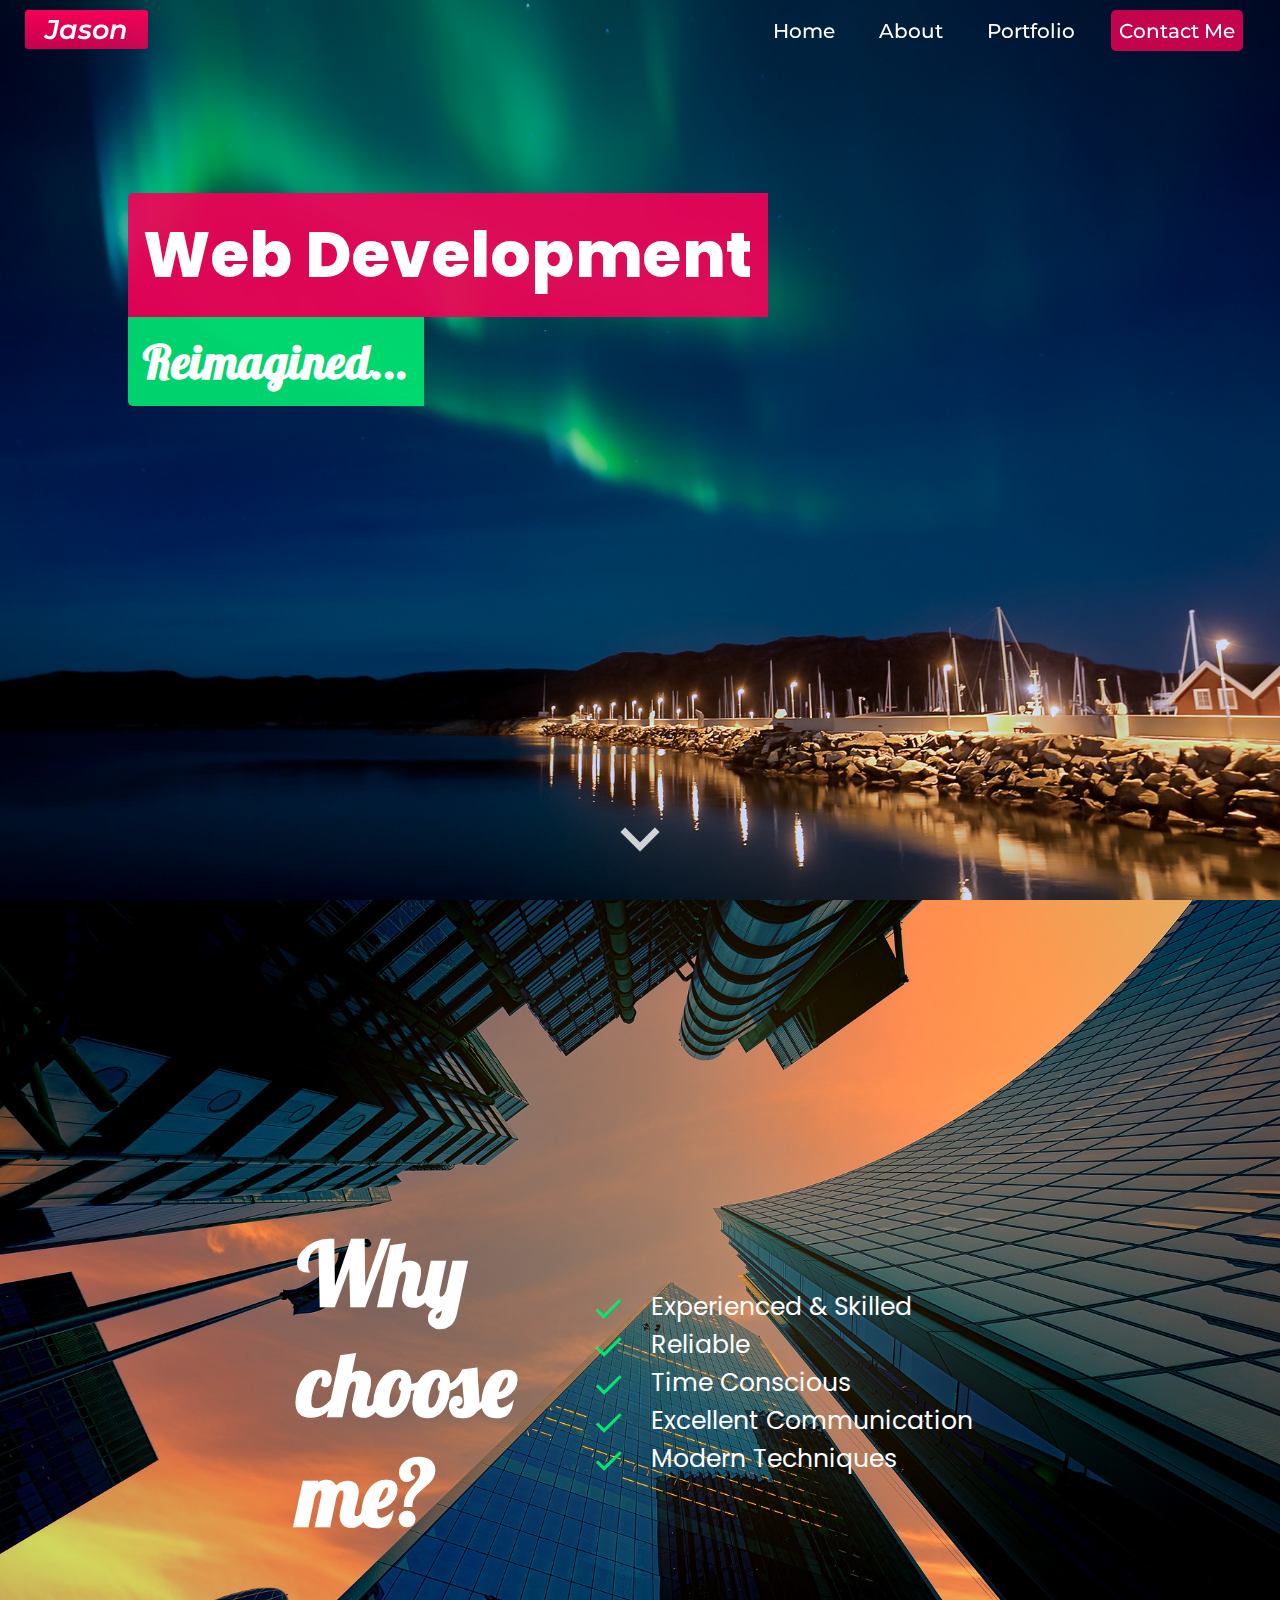
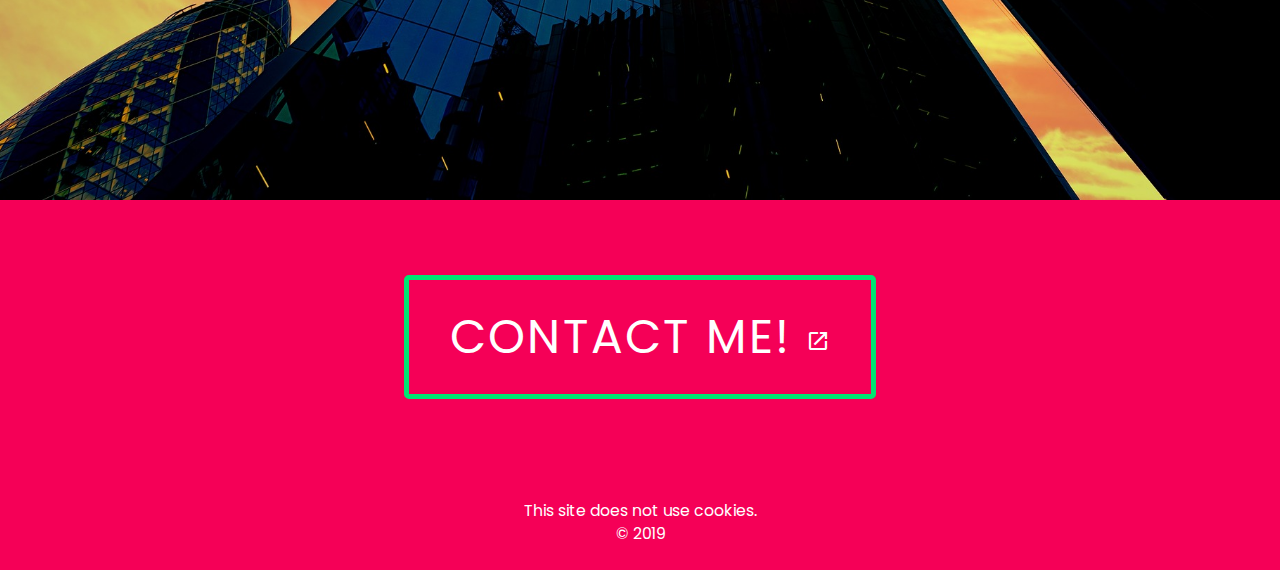
<file: index.html>
<!DOCTYPE html>
<html lang="en">
    <head>
        <title>Jason - Web Developer</title>
        <link rel="stylesheet" href="index.css">
        <link href="https://fonts.googleapis.com/css?family=Material+Icons|Poppins:500,800|Montserrat:400,500|Lobster" rel="stylesheet">
        <meta name="viewport" content="width=device-width, initial-scale=1">
        <meta name="description" content="Hire a professional, experienced developer to create your website, the way you want it. Full front-end markup, styling and scripting for a good price, done quickly.">
        <meta name="theme-color" content="#F50057"/>
        <link rel="shortcut icon" type="image/ico" href="icon-192.png">
        <link rel="manifest" href="manifest.json">
    </head>
    <body id="home">
        <nav data-mobile-visibility="hidden">
            <div class="nav-title">Jason</div>
            <div id="nav-items-toggle">
                <div class="nav-items-toggle__bar nav-items-toggle__bar-1"></div>
                <div class="nav-items-toggle__bar nav-items-toggle__bar-2"></div>
                <div class="nav-items-toggle__bar nav-items-toggle__bar-3"></div>
            </div>
            <div class="nav-items">
                <a class="nav-item" href="home">Home</a>
                <a class="nav-item" href="why-me">About</a>
                <a class="nav-item" href="portfolio">Portfolio</a>
                <a class="nav-item nav-item--hire" href="contact-me">Contact Me</a>
            </div>
        </nav>
        <header>
            <div id="title-container">
                <h1>Web Development</h1><br>
                <h2>Reimagined...</h2>
            </div>
            <div id="header-arrow" class="material-icons">keyboard_arrow_down</div>
        </header>
        <main>
            <section id="why-me">
                <h1>Why<br>choose<br>me?</h1>
                <ul id="reasons-list">
                    <li>Experienced &amp; Skilled</li>
                    <li>Reliable</li>
                    <li>Time Conscious</li>
                    <li>Excellent Communication</li>
                    <li>Modern Techniques</li>
                </ul>
            </section>
            <section id="portfolio">
                <h1>Portfolio</h1>
                <div id="portfolio-container">
                    <figure>
                        <figcaption>Placeholder Project 1</figcaption>
                    </figure>
                    <figure>
                        <figcaption>Placeholder Project 2</figcaption>
                    </figure><figure>
                        <figcaption>Placeholder Project 3</figcaption>
                    </figure><figure>
                        <figcaption>Placeholder Project 4</figcaption>
                    </figure>
                </div>
                <div id="portfolio-reviews">
                    <article class="portfolio-review">
                        <div class="portfolio-review__rating">
                            <i class="material-icons">star</i>
                            <i class="material-icons">star</i>
                            <i class="material-icons">star</i>
                            <i class="material-icons">star</i>
                            <i class="material-icons">star</i>
                        </div>
                        <h2 class="portfolio-review__title">
                            Sample Title
                        </h2>
                        <blockquote class="portfolio-review__content">
                            Sample Review Content
                        </blockquote>
                    </article>
                    <article class="portfolio-review">
                        <div class="portfolio-review__rating">
                            <i class="material-icons">star</i>
                            <i class="material-icons">star</i>
                            <i class="material-icons">star</i>
                            <i class="material-icons">star</i>
                            <i class="material-icons">star</i>
                        </div>
                        <h2 class="portfolio-review__title">
                            Sample Title
                        </h2>
                        <blockquote class="portfolio-review__content">
                            Sample Review Content
                        </blockquote>
                    </article>
                </div>
            </section>
        </main>
        <footer class="footer">
            <div class="footer__button-container">
                <a href="https://www.fiverr.com/coderjason">
                    <button id="contact-me" class="footer__button">Contact Me! <i class="material-icons">open_in_new</i></button>
                </a>
            </div>
            <ul class="footer__links">
                <li>This site does not use cookies.</li>
                <li>&copy; 2019</li>
            </ul>
        </footer>
        <script src="scripts.js"></script>
        <script src="sw.js"></script>
    </body>
</html>
</file>
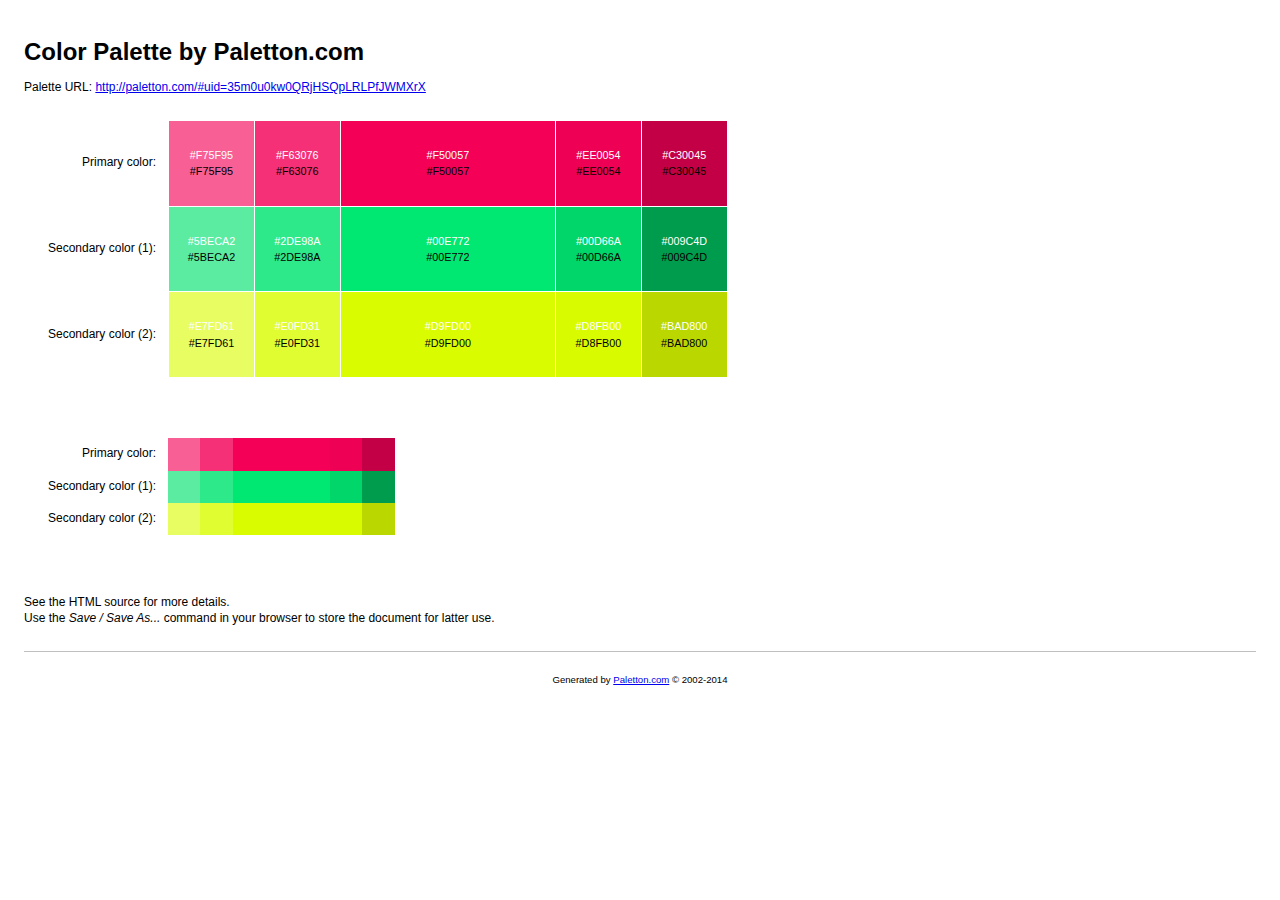
<file: Color palette by Paletton.com.html>
<!DOCTYPE html>
<!-- saved from url=(0036)http://paletton.com/export/index.php -->
<html><head><meta http-equiv="Content-Type" content="text/html; charset=UTF-8">
	
	<title>Color palette by Paletton.com</title>
	<meta name="generator" content="Paletton.com">

<style type="text/css">

/* Palette color codes */
/* Feel free to copy&paste color codes to your application */

.primary-1 { background-color: #F75F95 }
.primary-2 { background-color: #F63076 }
.primary-0 { background-color: #F50057 }
.primary-3 { background-color: #EE0054 }
.primary-4 { background-color: #C30045 }

.secondary-1-1 { background-color: #5BECA2 }
.secondary-1-2 { background-color: #2DE98A }
.secondary-1-0 { background-color: #00E772 }
.secondary-1-3 { background-color: #00D66A }
.secondary-1-4 { background-color: #009C4D }

.secondary-2-1 { background-color: #E7FD61 }
.secondary-2-2 { background-color: #E0FD31 }
.secondary-2-0 { background-color: #D9FD00 }
.secondary-2-3 { background-color: #D8FB00 }
.secondary-2-4 { background-color: #BAD800 }

/* end */


body {
	margin:0; padding: 2em;
	background: #fff;
	color: #000;
	font: 12px/1.33 "Segoe UI", "Helvetica Neue", Helvetica, sans-serif;
	text-align:left;
	}
h1 {
	margin: 0.5em 0;
	font-size: 200%;
	}
p {
	margin: 0.5em 0;
	}

.color-table {
	margin: 2em 2em 5em;
	border-collapse:collapse;
	border:none;
	border-spacing:0;
	font-size:100%;
	}
.color-table th {
	padding: 0 1em 0 0;
	text-align: right;
	vertical-align: middle;
	font-size: 100%;
	font-weight: normal;
	border: none;
	}
.color-table td.sample {
	width:6em; height:6em;
	padding: 10px;
	text-align:center;
	vertical-align:middle;
	font-size:90%;
	border: 1px solid white;
	white-space:nowrap;
	}
.color-table td.sample-0 {
	width:18em;
	}
.color-table.small td.sample {
	width:3em; height:3em;
	padding:0;
	border:none;
	}
.color-table.small td.sample-0 {
	width:9em;
	}
.color-table .white { margin-bottom:0.2em; color:white }
.color-table .black { margin-top:0.2em; color:black }

hr {
	margin: 2em 0 1em 0;
	border:none;
	border-bottom:1px solid silver;
	}
#footer {
	padding:1em;
	text-align:center;
	font-size:80%;
	}

</style>

</head>
<body>

<h1>Color Palette by Paletton.com</h1>
<p>Palette URL: <a href="http://paletton.com/#uid=35m0u0kw0QRjHSQpLRLPfJWMXrX">http://paletton.com/#uid=35m0u0kw0QRjHSQpLRLPfJWMXrX</a></p>

<table class="color-table">
	<tbody><tr>
		<th>Primary color:</th>
		<td class="sample sample-1 primary-1">
			<div class="white">#F75F95</div>
			<div class="black">#F75F95</div>
		</td>
		<td class="sample sample-2 primary-2">
			<div class="white">#F63076</div>
			<div class="black">#F63076</div>
		</td>
		<td class="sample sample-0 primary-0">
			<div class="white">#F50057</div>
			<div class="black">#F50057</div>
		</td>
		<td class="sample sample-3 primary-3">
			<div class="white">#EE0054</div>
			<div class="black">#EE0054</div>
		</td>
		<td class="sample sample-4 primary-4">
			<div class="white">#C30045</div>
			<div class="black">#C30045</div>
		</td>
	</tr>
	<tr>
		<th>Secondary color (1):</th>
		<td class="sample sample-1 secondary-1-1">
			<div class="white">#5BECA2</div>
			<div class="black">#5BECA2</div>
		</td>
		<td class="sample sample-2 secondary-1-2">
			<div class="white">#2DE98A</div>
			<div class="black">#2DE98A</div>
		</td>
		<td class="sample sample-0 secondary-1-0">
			<div class="white">#00E772</div>
			<div class="black">#00E772</div>
		</td>
		<td class="sample sample-3 secondary-1-3">
			<div class="white">#00D66A</div>
			<div class="black">#00D66A</div>
		</td>
		<td class="sample sample-4 secondary-1-4">
			<div class="white">#009C4D</div>
			<div class="black">#009C4D</div>
		</td>
	</tr>
	<tr>
		<th>Secondary color (2):</th>
		<td class="sample sample-1 secondary-2-1">
			<div class="white">#E7FD61</div>
			<div class="black">#E7FD61</div>
		</td>
		<td class="sample sample-2 secondary-2-2">
			<div class="white">#E0FD31</div>
			<div class="black">#E0FD31</div>
		</td>
		<td class="sample sample-0 secondary-2-0">
			<div class="white">#D9FD00</div>
			<div class="black">#D9FD00</div>
		</td>
		<td class="sample sample-3 secondary-2-3">
			<div class="white">#D8FB00</div>
			<div class="black">#D8FB00</div>
		</td>
		<td class="sample sample-4 secondary-2-4">
			<div class="white">#BAD800</div>
			<div class="black">#BAD800</div>
		</td>
	</tr>
</tbody></table>

<table class="color-table small">
	<tbody><tr>
		<th>Primary color:</th>
		<td class="sample sample-1 primary-1"></td>
		<td class="sample sample-2 primary-2"></td>
		<td class="sample sample-0 primary-0"></td>
		<td class="sample sample-3 primary-3"></td>
		<td class="sample sample-4 primary-4"></td>
	</tr>
	<tr>
		<th>Secondary color (1):</th>
		<td class="sample sample-1 secondary-1-1"></td>
		<td class="sample sample-2 secondary-1-2"></td>
		<td class="sample sample-0 secondary-1-0"></td>
		<td class="sample sample-3 secondary-1-3"></td>
		<td class="sample sample-4 secondary-1-4"></td>
	</tr>
	<tr>
		<th>Secondary color (2):</th>
		<td class="sample sample-1 secondary-2-1"></td>
		<td class="sample sample-2 secondary-2-2"></td>
		<td class="sample sample-0 secondary-2-0"></td>
		<td class="sample sample-3 secondary-2-3"></td>
		<td class="sample sample-4 secondary-2-4"></td>
	</tr>
</tbody></table>

<p>
See the HTML source for more details.<br>
Use the <em>Save / Save As...</em> command in your browser to store the document for latter use.
</p>

<hr>

<p id="footer">Generated by <a href="http://paletton.com/">Paletton.com</a> © 2002-2014</p>



</body></html>
</file>
<file: index.css>
html {
  font-size: calc(0.9em + 0.1vw);
  --box-shadow: 0 1px 3px rgba(0, 0, 0, 0.12), 0 1px 2px rgba(0, 0, 0, 0.24);
  --brand-green: rgb(0,231,114);
  --brand-red: rgb(245, 0, 87);
}

body {
  margin: 0;
}

header {
  height: 100vh;
  -webkit-box-sizing: border-box;
          box-sizing: border-box;
  padding-top: 65px;
  background: url(home-background.jpg) no-repeat;
  background-size: cover;
  font-family: "Poppins", sans-serif;
  color: #fff;
  letter-spacing: 0.5px;
  overflow: auto;
  position: relative;
}

header #title-container {
  padding: 10vw 0 0 10vw;
  height: 100%;
  -webkit-box-sizing: border-box;
          box-sizing: border-box;
  overflow: hidden;
}

header h1 {
  background: rgba(245, 0, 87, 0.9);
  font-size: 4em;
  border-top-left-radius: 5px;
  font-weight: 800;
}

header h2 {
  background: rgba(0, 231, 114, 0.9);
  font-size: 3em;
  border-bottom-left-radius: 5px;
  font-family: "Lobster";
}

header h1, header h2 {
  margin: 0;
  padding: 15px;
  display: inline-block;
}

header #header-arrow {
  position: absolute;
  left: 50%;
  -webkit-transform: translateX(-50%);
          transform: translateX(-50%);
  font-size: 5rem;
  bottom: 20px;
  opacity: 0.8;
  cursor: pointer;
  -webkit-transition: all 0.4s;
  transition: all 0.4s;
  -webkit-animation: shake infinite 3s;
          animation: shake infinite 3s;
}

header #header-arrow:hover {
  opacity: 1;
}

nav {
  z-index: 1;
  font-family: "Montserrat", sans-serif;
  position: fixed;
  color: #fff;
  right: 0;
  left: 0;
  -webkit-transition: all 0.2s;
  transition: all 0.2s;
  padding: 10px 0;
}

nav.nav--scrolled {
  -webkit-box-shadow: var(--box-shadow);
          box-shadow: var(--box-shadow);
  background: rgba(0, 231, 114, 0.6);
}

nav.nav--scrolled a.nav-item {
  font-size: 1.2rem;
}

nav .nav-title {
  display: inline-block;
  font-size: 1.7rem;
  padding: 3px 20px;
  font-style: italic;
  -webkit-box-sizing: border-box;
          box-sizing: border-box;
  font-weight: 600;
  background: -webkit-gradient(linear, left top, left bottom, from(var(--brand-red)), to(rgba(245, 0, 87, 0.8)));
  background: linear-gradient(to bottom, var(--brand-red) 0%, rgba(245, 0, 87, 0.8) 100%);
  margin-left: 25px;
  border-radius: 3px;
}

nav .nav-items {
  float: right;
  margin-right: 25px;
  will-change: transform;
  -webkit-backface-visibility: hidden;
  backface-visibility: hidden;
}

nav #nav-items-toggle {
  float: right;
  margin-right: 25px;
  display: none;
  width: 30px;
  cursor: pointer;
}

nav .nav-items-toggle__bar {
  height: 4px;
  margin: 6px 0;
  background: #fff;
  -webkit-transition: all 0.4s;
  transition: all 0.4s;
  -webkit-transform: rotate(0deg);
          transform: rotate(0deg);
  opacity: 1;
  will-change: transform;
}

nav.nav-items-shown .nav-items-toggle__bar-1 {
  -webkit-transform: rotate(45deg) translateZ(0px);
          transform: rotate(45deg) translateZ(0px);
  -webkit-transform-origin: top left;
          transform-origin: top left;
}

nav.nav-items-shown .nav-items-toggle__bar-2 {
  opacity: 0;
}

nav.nav-items-shown .nav-items-toggle__bar-3 {
  -webkit-transform: rotate(-45deg);
          transform: rotate(-45deg);
  -webkit-transform-origin: bottom left;
          transform-origin: bottom left;
}

nav a.nav-item {
  display: inline-block;
  font-size: 1.3rem;
  font-weight: 500;
  padding: 8px;
  margin: 0 12px;
  color: inherit;
  text-decoration: none;
  position: relative;
  text-align: center;
}

nav a.nav-item::after {
  content: "";
  background: #fff;
  height: 3px;
  border-radius: 1px;
  -webkit-transition: all 0.2s ease;
  transition: all 0.2s ease;
  left: 50%;
  right: 50%;
  bottom: 0px;
  position: absolute;
  display: block;
  visibility: hidden;
}

nav a.nav-item:hover:not(.nav-item--hire)::after {
  visibility: visible;
  left: 8px;
  right: 8px;
}

nav a.nav-item.nav-item--hire {
  background: rgba(245, 0, 87, 0.8);
  border-radius: 5px;
  -webkit-transition: all 0.2s ease;
  transition: all 0.2s ease;
}

nav a.nav-item.nav-item--hire:hover {
  background: rgba(245, 0, 87, 0.9);
}

nav.nav-items-shown {
  background: #00e772;
}

nav.nav-items-shown .nav-items {
  display: block;
  -webkit-animation: nav-items-in 0.4s ease;
          animation: nav-items-in 0.4s ease;
}

@-webkit-keyframes nav-items-in {
  from {
    -webkit-transform: rotateX(-90deg) translateZ(0);
            transform: rotateX(-90deg) translateZ(0);
  }
  to {
    -webkit-transform: rotateX(0deg) translateZ(0);
            transform: rotateX(0deg) translateZ(0);
  }
}

@keyframes nav-items-in {
  from {
    -webkit-transform: rotateX(-90deg) translateZ(0);
            transform: rotateX(-90deg) translateZ(0);
  }
  to {
    -webkit-transform: rotateX(0deg) translateZ(0);
            transform: rotateX(0deg) translateZ(0);
  }
}

@-webkit-keyframes shake {
  0% {
    -webkit-transform: translateY(0) translateX(-50%);
            transform: translateY(0) translateX(-50%);
  }
  50% {
    -webkit-transform: translateY(10px) translateX(-50%);
            transform: translateY(10px) translateX(-50%);
  }
  100% {
    -webkit-transform: translateY(0) translateX(-50%);
            transform: translateY(0) translateX(-50%);
  }
}

@keyframes shake {
  0% {
    -webkit-transform: translateY(0) translateX(-50%);
            transform: translateY(0) translateX(-50%);
  }
  50% {
    -webkit-transform: translateY(10px) translateX(-50%);
            transform: translateY(10px) translateX(-50%);
  }
  100% {
    -webkit-transform: translateY(0) translateX(-50%);
            transform: translateY(0) translateX(-50%);
  }
}

::-moz-selection {
  background: rgba(245, 0, 87, 0.5);
}

::selection {
  background: rgba(245, 0, 87, 0.5);
}

main section {
  height: 100vh;
  background-size: cover;
  background-repeat: no-repeat;
  overflow: auto;
  padding-top: 65px;
  -webkit-box-sizing: border-box;
          box-sizing: border-box;
}

#why-me {
  background-image: url("sky.jpg");
  background-position: top center;
  display: -webkit-box;
  display: -ms-flexbox;
  display: flex;
  -webkit-box-pack: center;
      -ms-flex-pack: center;
          justify-content: center;
  -webkit-box-align: center;
      -ms-flex-align: center;
          align-items: center;
  font-size: 1.6rem;
}

#why-me h1 {
  font-family: "Lobster";
  color: #fff;
  font-size: 3.5em;
  margin: 0 65px 0 0;
}

#reasons-list {
  font-family: "Poppins", sans-serif;
  color: #fff;
  list-style: none;
  padding: 10px;
  margin: 0;
}

#reasons-list li::before {
  content: "check";
  font-family: "Material Icons";
  color: var(--brand-green);
  margin-right: 25px;
  vertical-align: bottom;
  font-size: 1.4em;
}

#portfolio {
  height: auto;
  min-height: 100vh;
  display: none;
  background-image: url(office.jpg);
  background-position: center;
  text-align: center;
}

#portfolio h1 {
  font-size: 5em;
  -webkit-transform: rotate(-2deg);
          transform: rotate(-2deg);
  display: inline-block;
  color: var(--brand-red);
  text-decoration: underline;
  font-family: "Lobster";
  margin: 30px 0;
}

#portfolio-container {
  text-align: left;
  display: -ms-grid;
  display: grid;
  -ms-grid-columns: 1fr 1fr;
      grid-template-columns: 1fr 1fr;
  -ms-grid-rows: 1fr 1fr;
      grid-template-rows: 1fr 1fr;
  grid-gap: 25px;
  margin: 25px;
}

#portfolio-container figure {
  margin: 0;
  font-family: "Poppins", sans-serif;
  color: #fff;
  -webkit-transition: all 0.3s;
  transition: all 0.3s;
  cursor: pointer;
  height: 250px;
  position: relative;
}

#portfolio-container figure:nth-child(1) {
  background: #F44336;
}

#portfolio-container figure:nth-child(2) {
  background: #2196F3;
}

#portfolio-container figure:nth-child(3) {
  background: #4CAF50;
}

#portfolio-container figure:nth-child(4) {
  background: #FF9800;
}

#portfolio-container figure figcaption {
  position: absolute;
  bottom: 20px;
  left: 20px;
  font-size: 2em;
  -webkit-transition: all 0.3s;
  transition: all 0.3s;
  right: 20px;
}

#portfolio-container figure:hover {
  -webkit-box-shadow: 0px 9px 18px 4px #9c9c9c96;
          box-shadow: 0px 9px 18px 4px #9c9c9c96;
  -webkit-filter: brightness(1.2);
          filter: brightness(1.2);
}

#portfolio-container figure:hover figcaption {
  left: 40px;
  font-size: 2.2em;
}

#portfolio-reviews {
  margin: 50px auto;
  text-align: left;
  display: -ms-grid;
  display: grid;
  -ms-grid-columns: (1fr)[2];
      grid-template-columns: repeat(2, 1fr);
  grid-gap: 25px;
  font-family: "Montserrat", sans-serif;
}

.portfolio-review {
  padding: 25px;
  background: rgba(255, 255, 255, 0.8);
  border-bottom: solid 4px var(--brand-green);
  border-radius: 4px;
  width: 50%;
  margin: auto;
}

.portfolio-review__title {
  font-size: 2.5em;
  color: var(--brand-green);
  margin: 10px 0 5px 0;
  font-family: "Lobster";
}

.portfolio-review__rating {
  color: #FFD600;
}

.portfolio-review__rating .material-icons {
  font-size: 2.3em;
}

.portfolio-review__content {
  color: #212121;
  font-style: italic;
  margin: 0;
}

.footer {
  background: var(--brand-red);
  color: #fff;
  font-family: "Poppins", sans-serif;
  position: relative;
  text-align: center;
}

.footer a {
  font: inherit;
  color: inherit;
  text-decoration: none;
}

.footer::before {
  content: "";
  position: absolute;
  top: 0;
  left: 0;
  right: 0;
  bottom: 0;
  background: -webkit-gradient(linear, left top, right top, from(#ebebeb), to(#f1f1f1));
  background: linear-gradient(to right, #ebebeb, #f1f1f1);
  z-index: -1;
}

.footer__button {
  font-size: 3em;
  font-family: inherit;
  background: transparent;
  border-radius: 5px;
  color: inherit;
  text-transform: uppercase;
  border: none;
  letter-spacing: 2px;
  padding: 0.4em 0.8em;
  outline: 0;
  cursor: pointer;
  background: var(--brand-red);
  margin: 3px;
}

.footer__button-container {
  position: relative;
  display: inline-block;
  margin: 75px 0;
  border-radius: 5px;
  -webkit-transition: all 0.4s;
  transition: all 0.4s;
  border: solid 5px var(--brand-green);
}

.footer__button-container:hover {
  -webkit-box-shadow: 0 9px 18px 4px #92003896;
          box-shadow: 0 9px 18px 4px #92003896;
  -webkit-transform: translateY(-5px);
          transform: translateY(-5px);
}

.footer__links {
  list-style-type: none;
  margin: 0;
  padding: 25px 0;
}

.footer__links a {
  color: inherit;
  text-decoration: none;
}

@media only screen and (max-width: 820px) {
  #portfolio-container, #portfolio-reviews {
    -ms-grid-columns: 1fr;
        grid-template-columns: 1fr;
  }
  .portfolio-review {
    border-bottom: none;
    padding: 25px;
  }
}

@media only screen and (max-width: 700px) {
  nav .nav-items {
    display: none;
    margin-right: 0;
    float: none;
  }
  nav #nav-items-toggle {
    display: block;
  }
  nav a.nav-item {
    display: block;
    margin: 12px auto;
    width: 50%;
  }
  header {
    font-size: 0.8rem;
  }
  #why-me {
    -webkit-box-orient: vertical;
    -webkit-box-direction: normal;
        -ms-flex-direction: column;
            flex-direction: column;
  }
  #why-me h1 {
    margin-bottom: 10px;
  }
}

@media only screen and (max-width: 555px) {
  header {
    font-size: 0.7rem;
  }
  header h1, header h2 {
    padding: 10px;
  }
  header #title-container {
    padding-left: 25px;
  }
  header h1 {
    font-size: 3.5em;
  }
  .portfolio-review {
    width: auto;
    border-radius: 0;
  }
  #portfolio figure figcaption {
    font-size: 1.8em;
  }
  .footer__button {
    font-size: 2.3em;
  }
}

@media (orientation: landscape) and (max-height: 600px) {
  header #title-container {
    padding: 10vh 0 0 10vh;
  }
  #why-me {
    -webkit-box-orient: horizontal;
    -webkit-box-direction: normal;
        -ms-flex-direction: row;
            flex-direction: row;
    font-size: 1.2rem;
  }
}

@media only screen and (max-width: 390px) {
  #why-me {
    font-size: 1.2rem;
  }
  #portfolio figure figcaption {
    font-size: 1.5em;
  }
  .footer__button {
    font-size: 2em;
    padding: 0.2em 0.4em;
  }
  .footer__button-container {
    margin: 50px 0;
  }
}

::-webkit-scrollbar-button {
  display: none;
  height: 13px;
  border-radius: 0px;
  background-color: #ffffff;
}

::-webkit-scrollbar-button:hover {
  background-color: #AAA;
}

::-webkit-scrollbar-thumb {
  background-color: #00e772;
}

::-webkit-scrollbar-thumb:hover {
  background-color: #00e772;
}

::-webkit-scrollbar-track {
  background-color: #ffffff;
}

::-webkit-scrollbar-track:hover {
  background-color: #ffffff;
}

::-webkit-scrollbar {
  width: 13px;
}
/*# sourceMappingURL=index.css.map */
</file>
